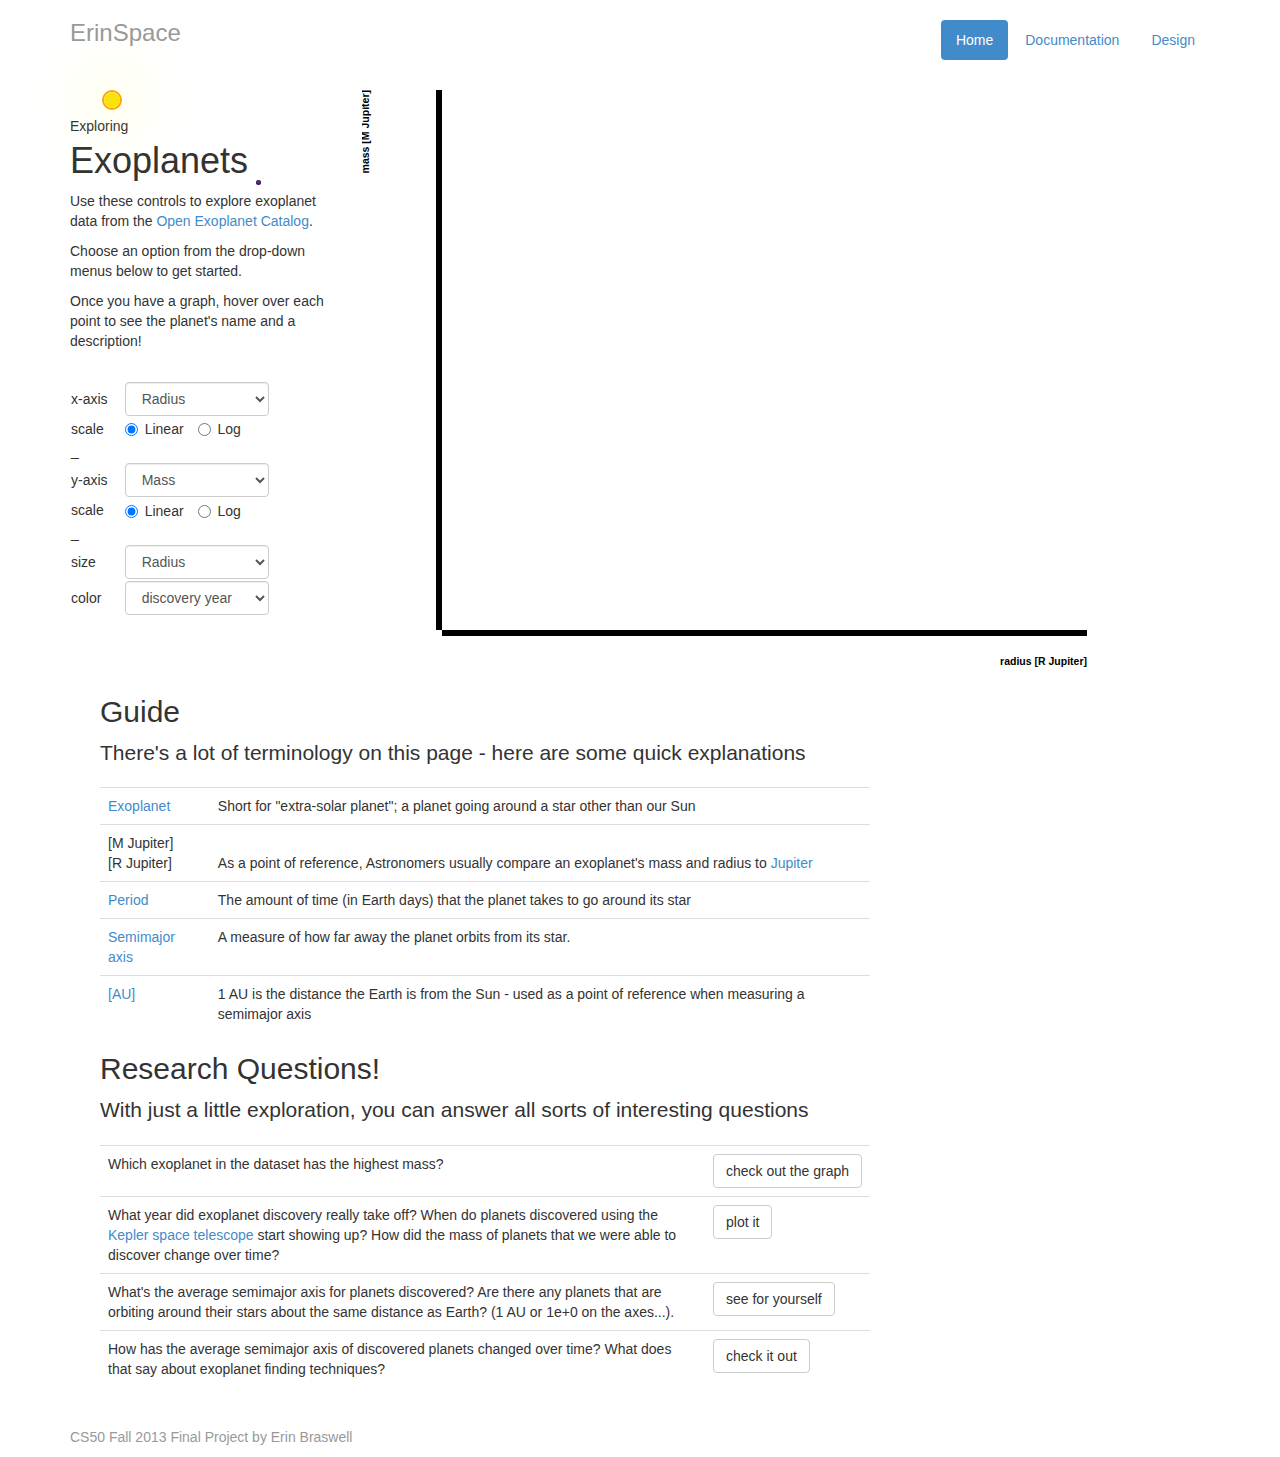
<file: index.html>
<!-- CS50 Final Project
Fall 2013
Erin Braswell
index.html
 -->

<!DOCTYPE html>

<html>

    <head>
        <meta http-equiv="content-type" content="text/html; charset=UTF8">
		<title>ErinSpace</title>
		<link rel="stylesheet" type="text/css" href="./css/style.css"/>
		<link rel="stylesheet" type="text/css" href="./css/bootstrap.css"/>
        <link rel="stylesheet" type="text/css" href="./css/bootstrap-responsive.css"/>
        <script type = "text/javascript" src="./js/d3.v3.js"></script>
        <script type="text/javascript" src="./js/jquery-1.10.2.js"></script>
		<script type="text/javascript" src="./js/bootstrap.js"></script>

        <!-- show the plot on load -->
        <script type="text/javascript">
            $( document ).ready(function() {
                updatePlot();
            });
        </script>

        <!-- Google analytics, cause why not -->
        <script>
            (function(i,s,o,g,r,a,m){i['GoogleAnalyticsObject']=r;i[r]=i[r]||function(){
            (i[r].q=i[r].q||[]).push(arguments)},i[r].l=1*new Date();a=s.createElement(o),
            m=s.getElementsByTagName(o)[0];a.async=1;a.src=g;m.parentNode.insertBefore(a,m)
            })(window,document,'script','//www.google-analytics.com/analytics.js','ga');

            ga('create', 'UA-15229886-1', 'erinspace.net');
            ga('send', 'pageview');
        </script>

	</head>

	<body>

        <script>

            // load the XML and set up the data object
            var source = "systems.xml";
            var data = [];

            // extracting objects from the XML
            d3.xml(source, "text/xml", function(xml) {
                d3.select(xml).selectAll("planet").each(
                    function() {

                        var planet = {};

                        var name = d3.select(this).select("name");
                        var mass = d3.select(this).select("mass");
                        var radius = d3.select(this).select("radius");
                        var period = d3.select(this).select("period");
                        var semimajoraxis = d3.select(this).select("semimajoraxis");
                        var discoverymethod = d3.select(this).select("discoverymethod");
                        var discoveryyear = d3.select(this).select("discoveryyear");
                        var description =d3.select(this).select("description");

                        // check to see if the planet has all the properties we want
                        // and add it to the data object if it does
                        if(name[0][0] && mass[0][0] && radius[0][0] && period[0][0] && semimajoraxis[0][0]) {

                            if(mass.text() != "") {

                                planet.name = name.text();
                                planet.mass = parseFloat(mass.text());
                                planet.radius = parseFloat(radius.text());
                                planet.period = parseFloat(period.text());
                                planet.semimajoraxis = parseFloat(semimajoraxis.text());


                                if(!discoverymethod[0][0]) {
                                    planet.discoverymethod = "not recorded";
                                }
                                else {
                                    planet.discoverymethod = discoverymethod.text();
                                }

                                // fudge the discovery years to make the graph better
                                if(!discoveryyear[0][0] || discoveryyear.text() < 1990) {
                                    planet.discoveryyear = "2011";
                                }
                                else {
                                    planet.discoveryyear = discoveryyear.text();
                                }

                                if(!description[0][0]) {
                                    planet.description = "The database dosen't seem to have a description for this planet at the moment. Check back later!";
                                }
                                else {
                                    planet.description = description.text();
                                }

                                data.push(planet);
                            }

                        }
                    }
                )
            });

            //set the default parameters
            var xkey = "radius";
            var ykey = "mass";
            var point_radius = "radius";
            var point_color = "discoveryyear";

            var xunit = "[R Jupiter]"
            var yunit = "[M Jupiter]"

             // set up the scatterplot variables
            var margin = {top: 20, right: 75, bottom: 40, left: 80},
                width = 800 - margin.left - margin.right,
                height = 600 - margin.top - margin.bottom;

            // set up information for the svg element
            var x = d3.scale.linear()
                    .range([0, width]);

            var y = d3.scale.linear()
                    .range([height, 0]);

            var color = d3.scale.category10();


            // functions for updating the scale
            var updateScaleLinear_x = function() {
                x = d3.scale.linear()
                    .range([0, width]);

                updatePlot();
            }

            var updateScaleLog_x = function() {
                x = d3.scale.log()
                    .range([0, width]);

                updatePlot();
            }

            var updateScaleLinear_y = function() {
                y = d3.scale.linear()
                    .range([height, 0]);

                updatePlot();
            }

            var updateScaleLog_y = function() {
                y = d3.scale.log()
                    .range([height, 0]);

                updatePlot();
            }

            // for the "Research Questions" below, sets the graph to look a certain way
            var customGraph = function (xparam, yparam, radius, xscale, yscale) {
                xkey = xparam;
                ykey = yparam;

                point_radius = radius;


                if(xscale == "log") {

                    updateScaleLog_x();
                }
                else {

                    updateScaleLinear_x();
                }

                if(yscale == "log") {
                    updateScaleLog_y();
                }
                else {
                    updateScaleLinear_y();
                }

                updatePlot();

            }


            // read the values from the axes select choices
            var setAxes = function() {
                xkey = $(xaxis).val();
                ykey = $(yaxis).val();
                point_color = $(pointcolor).val();
                point_radius = $(pointradius).val();

            }

            // update the entire plot
            var updatePlot = function() {

                var x_axis = d3.svg.axis()
                            .scale(x)
                            .orient("bottom");

                var y_axis = d3.svg.axis()
                            .scale(y)
                            .orient("left");

                // add the planet info tooltip
                var div = d3.select("#plot").append("div")
                            .attr("class", "tooltip")
                            .style("opacity", 0);


                // set the units for the axes and check for years
                if (xkey == "mass") {
                    xunit = "[M Jupiter]";
                }
                else if (xkey == "radius") {
                    xunit = "[R Jupiter]";
                }
                else if (xkey == "period") {
                    xunit = "[Days]";
                }
                else if (xkey == "discoveryyear") {
                    xunit = "[Earth Year]";
                    x_axis = x_axis.tickFormat(d3.format("0000"));
                }
                else if (xkey == "semimajoraxis") {
                    xunit = "[AU]";
                }

                if (ykey == "mass") {
                    yunit = "[M Jupiter]";
                }
                else if (ykey == "radius") {
                    yunit = "[R Jupiter]";
                }
                else if (ykey == "period") {
                    yunit = "[Days]";
                }
                else if (ykey == "discoveryyear") {
                    yunit = "[Earth Year]";
                    y_axis = y_axis.tickFormat(d3.format("0000"));
                }
                else if (ykey == "semimajoraxis") {
                    yunit = "[AU]";
                }


                // get rid of the old graph
                d3.select("svg").remove();

                // create a new svg element
                var svg = d3.select("#plot")
                    .append("svg")
                    .attr("width", width + margin.left + margin.right)
                    .attr("height", height + margin.top + margin.bottom)
                    .append("g")
                    .attr("transform", "translate(" + margin.left + "," + margin.top + ")");

                // set domains for both x and y
                x.domain(d3.extent(data, function(d) { return d[xkey]; })).nice();
                y.domain(d3.extent(data, function(d) { return d[ykey]; })).nice();

                // adds different 'g' elements to the svg plot
                // x axis
                svg.append("g")
                    .attr("class", "x axis")
                    .attr("transform", "translate(0," + height + ")")
                    .call(x_axis)
                .append("text")
                    .attr("class", "label")
                    .attr("x", width)
                    .attr("y", 35)
                    .style("text-anchor", "end")
                    .text(xkey + " " + xunit);

                // y-axis
                svg.append("g")
                    .attr("class", "y axis")
                    .call(y_axis)
                .append("text")
                    .attr("class", "label")
                    .attr("transform", "rotate(-90)")
                    .attr("y", -80)
                    .attr("dy", ".71em")
                    .style("text-anchor", "end")
                    .text(ykey + " " + yunit);

                // add the circles to the graph
                svg.selectAll(".dot")
                    .data(data)
                .enter().append("circle")
                    .attr("class", "dot")
                    .attr("r", function(d) {

                        if(point_radius == "constant") {
                            return 4;
                        }

                        return d[point_radius] * 4 ; })

                    .attr("cx", function(d) { return x(d[xkey]); })
                    .attr("cy", function(d) { return y(d[ykey]); })
                    .style("fill", function(d) { return color(d[point_color]); })
                    .style("stroke", "black")
                    .style("opacity", 0.7)
                    .on("mouseover", function(d) {
                        div.transition()
                            .duration(200)
                            .style("opacity", 0.7);
                        div .html("<b>" + d.name + "</b> <br/><div align=\"justify\">" +
                            d.description + "<br/><br/><small>Mass: " + d.mass + " [M Jupiter]<br/>Radius: " + d.radius +
                            " [R Jupiter]<br/> Semi-major Axis:  " + d.semimajoraxis + " [AU]</small></div>")
                    })
                    .on("mouseout", function(d) {
                        div.transition()
                            .duration(500)
                            .style("opacity", 0);
                    });


                // create a color legend
                var legend = svg.selectAll(".legend")
                    .data(color.domain())
                .enter().append("g")
                    .attr("class", "legend")
                    .attr("transform", function(d, i) { return "translate(0," + i * 20 + ")"; });

                // add the legend colors to the svg object
                legend.append("rect")
                    .attr("x", width + 18 )
                    .attr("width", 18)
                    .attr("height", 18)
                    .style("fill", color);

                // add text to the legend
                legend.append("text")
                    .attr("x", width + 75)
                    .attr("y", 9)
                    .attr("dy", ".35em")
                    .style("text-anchor", "end")
                    .text(function(d) { return d; });
            };

        </script>

            <div class="container">
                <div class="header">
                    <ul class="nav nav-pills pull-right">
                      <li class="active"><a href="#">Home</a></li>
                      <li><a href="documentation.html">Documentation</a></li>
                      <li><a href="design.html">Design</a></li>
                    </ul>
                    <h3 class="text-muted">ErinSpace</h3>
                </div>
                <div class="container-fluid">
                    <div class="row-fluid">
                        <div class="span3">

                            <img id="star" src="./img/sun.png">
                            <div id='planet1-orbit'>
                                <img id="planet1" src="./img/planet.png">
                            </div>

                            <br/>
                            <br/>
                            <br/>

                            <p class="heading">Exploring</p>
                            <h1 class="title">Exoplanets</h1>
                            <p>
                                Use these controls to explore exoplanet data from the <a href="http://www.openexoplanetcatalogue.com/">Open Exoplanet Catalog</a>.
                            </p>
                            <p>Choose an option from the drop-down menus below to get started.</p>

                            <p>Once you have a graph, hover over each point to see the planet's name and a description!</p>

                            <table>
                                <tr>
                                    <td>x-axis</td>
                                    <td>
                                        <select id="xaxis" class="form-control" onchange="setAxes();updatePlot()">
                                            <option value="radius">Radius</option>
                                            <option value="mass">Mass</option>
                                            <option value="period">Period</option>
                                            <option value="semimajoraxis">Semimajor Axis</option>
                                            <option value="discoveryyear">Discovery Year</option>
                                        </select>
                                    </td>
                                </tr>
                                <tr>
                                    <td id="label">scale</td>
                                    <td>
                                        <label class="radio-inline">
                                            <input type="radio" name="optionsRadios" id="optionsrRadios1" onClick="updateScaleLinear_x()" checked>
                                            Linear
                                        </label>
                                        <label class="radio-inline">
                                            <input type="radio" name="optionsRadios" id="optionsrRadios2" onClick="updateScaleLog_x()">
                                            Log
                                        </label>
                                    </td>
                                </tr>
                                <tr><td> _ </td></tr>
                                <tr>
                                    <td>y-axis</td>
                                    <td>
                                        <select id="yaxis" class="form-control" onchange="setAxes();updatePlot()">
                                            <option value="mass">Mass</option>
                                            <option value="radius">Radius</option>
                                            <option value="period">Period</option>
                                            <option value="semimajoraxis">Semimajor Axis</option>
                                            <option value="discoveryyear">Discovery Year</option>
                                        </select>
                                    </td>
                                </tr>
                                <tr>
                                <td id="label">scale</td>
                                    <td>
                                        <label class="radio-inline">
                                            <input type="radio" name="optionsRadios2" id="optionsrRadios3" onClick="updateScaleLinear_y()" checked>
                                            Linear
                                        </label>
                                        <label class="radio-inline">
                                            <input type="radio" name="optionsRadios2" id="optionsrRadios4" onClick="updateScaleLog_y()">
                                            Log
                                        </label>
                                    </td>
                                </tr>
                                <tr><td> _ </td></tr>
                                <tr>
                                    <br/>
                                    <td>size</td>
                                    <td>
                                        <select id="pointradius" class="form-control" onchange="setAxes();updatePlot()">
                                            <option value="radius">Radius</option>
                                            <option value="mass">Mass</option>
                                            <option value="constant">constant</option>
                                        </select>
                                    </td>
                                </tr>
                                 <tr>
                                    <td>color</td>
                                    <td>
                                        <select id="pointcolor" class="form-control" onchange="setAxes();updatePlot()">
                                            <option value="discoveryyear">discovery year</option>
                                        </select>
                                    </td>
                                </tr>
                            </table>
                        </div>
                        <div class="span9">
                            <div id="plot"></div>
                        </div>
                    </div>
                    <div class="span8">
                        <h2>Guide</h2>
                        <p class="lead">There's a lot of terminology on this page - here are some quick explanations</p>
                        <table class="table">
                            <tr>
                                <td><a href="http://en.wikipedia.org/wiki/Exoplanet">Exoplanet</a></td><td>Short for "extra-solar planet"; a planet going around a star other than our Sun</td>
                            <tr>
                                <td>[M Jupiter]<br/>[R Jupiter]</td><td><br/>As a point of reference, Astronomers usually compare an exoplanet's mass and radius to <a href="http://en.wikipedia.org/wiki/Jupiter">Jupiter</a></td>
                            </tr>
                            <tr>
                                <td><a href="http://en.wikipedia.org/wiki/Orbital_period">Period</a></td><td>The amount of time (in Earth days) that the planet takes to go around its star</td>
                            </tr>
                            <tr>
                                <td><a href="http://en.wikipedia.org/wiki/Semi-major_axis">Semimajor axis</a></td><td>A measure of how far away the planet orbits from its star. </td>
                            </tr>
                            <tr>
                                <td><a href="http://en.wikipedia.org/wiki/Astronomical_unit">[AU]</a></td><td>1 AU is the distance the Earth is from the Sun - used as a point of reference when measuring a semimajor axis</td>
                            </tr>
                        </table>

                        <h2>Research Questions!</h2>
                        <p class="lead">With just a little exploration, you can answer all sorts of interesting questions</p>

                        <table class="table">
                            <tr>
                                    <td>Which exoplanet in the dataset has the highest mass?</td>
                                    <td><button type="button" class="btn btn-default" onclick="customGraph('mass', 'mass', 'constant', 'log', 'log')">check out the graph</button></td>
                            </tr>
                            <tr>
                                <td>What year did exoplanet discovery really take off? When do planets discovered using the <a href="http://kepler.nasa.gov/">Kepler space telescope </a>start showing up? How did the mass of planets that we were able to discover change over time?</td>
                                    <td><button type="button" class="btn btn-default" onclick="customGraph('discoveryyear','mass','constant','linear','log')">plot it</button></td>
                            </tr>
                            <tr>
                                <td>What's the average semimajor axis for planets discovered? Are there any planets that are orbiting around their stars about the same distance as Earth? (1 AU or 1e+0 on the axes...).</td>
                                <td><button type="button" class="btn btn-default" onclick="customGraph('semimajoraxis','radius','constant','log','linear')">see for yourself</button></td>
                            </tr>
                            <tr>
                                <td>How has the average semimajor axis of discovered planets changed over time? What does that say about exoplanet finding techniques?</td>
                                <td><button type="button" class="btn btn-default" onclick="customGraph('semimajoraxis','discoveryyear','radius','log','linear')">check it out</button></td>
                            </tr>
                        </table>

                    </div>

                </div>

            </div>

            <div id="footer">
                <div class="container">
                    <p class="text-muted">CS50 Fall 2013 Final Project by Erin Braswell</p>
                </div>
            </div>

	</body>


</html>
</file>
<file: css/style.css>
/*CSS Style for my final project
Erin Braswell
CS50 Fall 2013*/

#label {
padding-right: 20px;
}

.heading {
margin-bottom: 5px;
}

.title {
margin-top: 5px;
}

#plot {
padding-top: 10px;
}

#footer {
    padding-top: 20px;
}

div.tooltip {
    position: absolute;
    text-align: center;
    width: 400px;
    padding: 2px;
    margin-left: 100px;
    margin-top: 30px;
    font: 16px sans-serif;
    background: #505050;
    border: 0px;
    border-radius: 8px;
    pointer-events: none;
    color: #FFFFFF;
}


/*for the planet animation*/
#star {
    position: fixed;
    top: 10%;
    left: 8%;
    border-color: orange;
    border-width: 2px;
    border-style: solid;
    border-radius: 50%;
    box-shadow: 0 0 64px yellow;

    height: 20px;
    width: 20px;
}

#planet1 {
    position: inherit;
    top: 20%;
    left: 20%;

    height: 5px;
    width: 5px;
}


#planet1-orbit {
    position: fixed;
    top: 5%;
    left: 5%;

    width: 100px;
    height: 100px;

    -webkit-animation: spin-right 20s linear infinite;
    -moz-animation: spin-right 20s linear infinite;
    animation: spin-right 20s linear infinite;
}


@-webkit-keyframes spin-right {
    100% {
        -webkit-transform: rotate(360deg);
    }
}

@-moz-keyframes spin-right {
    100% {
        -webkit-transform: rotate(360deg);
    }
}
</file>
